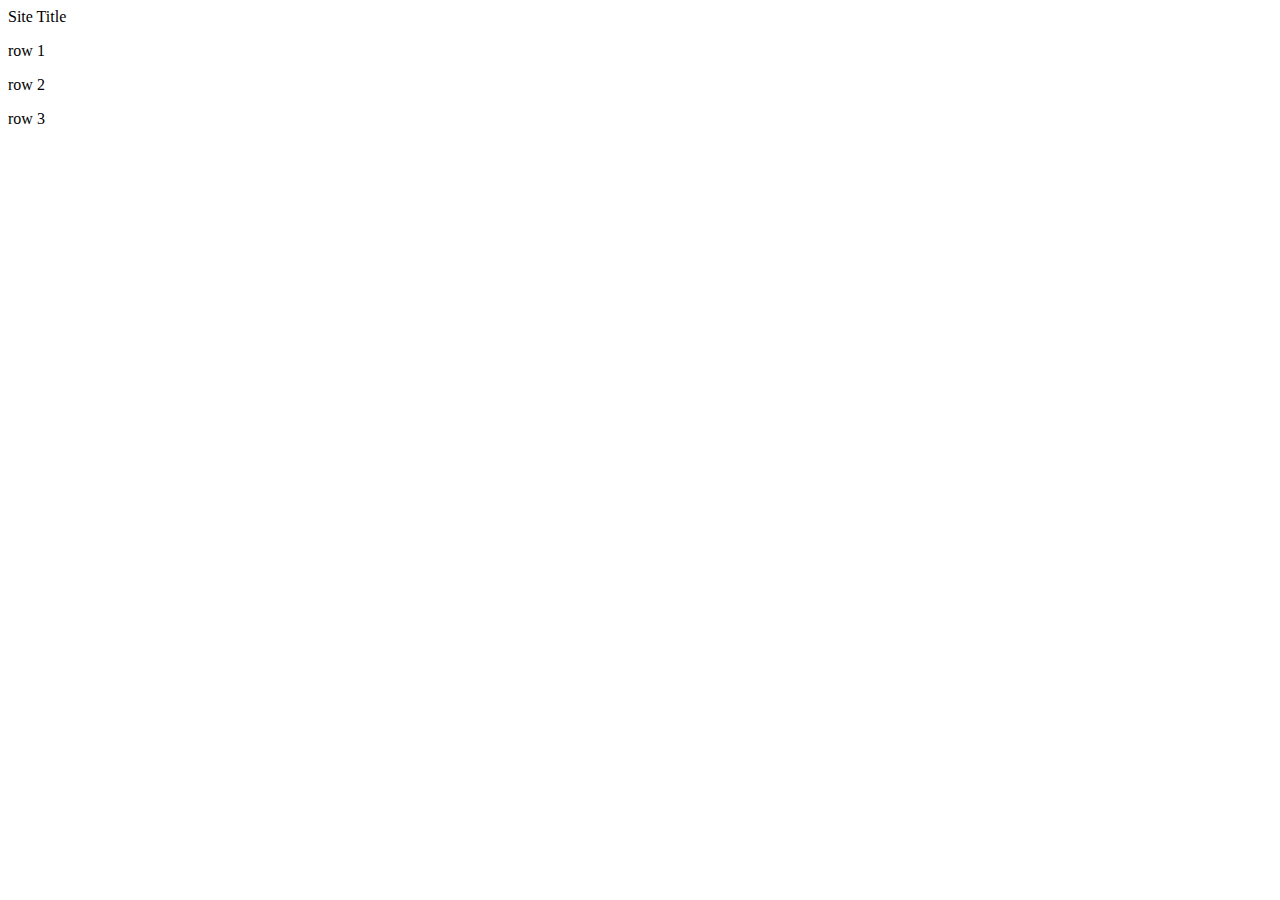
<file: Bootstrap Code /Index.HTML>
<!DOCTYPE html>
<html lang="en">
<head>
    <meta charset="UTF-8">
    <meta name="viewport" content="width=device-width, initial-scale=1.0">
    <title>Document</title>

    <link href="https://cdn.jsdelivr.net/npm/bootstrap@5.3.7/dist/css/bootstrap.min.css" rel="stylesheet" integrity="sha384-LN+7fdVzj6u52u30Kp6M/trliBMCMKTyK833zpbD+pXdCLuTusPj697FH4R/5mcr" crossorigin="anonymous">
    <script src="https://cdn.jsdelivr.net/npm/bootstrap@5.3.7/dist/js/bootstrap.bundle.min.js" integrity="sha384-ndDqU0Gzau9qJ1lfW4pNLlhNTkCfHzAVBReH9diLvGRem5+R9g2FzA8ZGN954O5Q" crossorigin="anonymous"></script>
</head>
<body>
<div class="row"></div>
     <header class="bg-primary col-12">Site Title</header>
<div>
    <div class="row">
        <div class="col-4"></div><p>row 1</p></div>
        <div class="col-3"></div><p>row 2</p></div>
        <div class="col-2"></div><p>row 3</p></div>
</div>
    
</body>
</html>
</file>
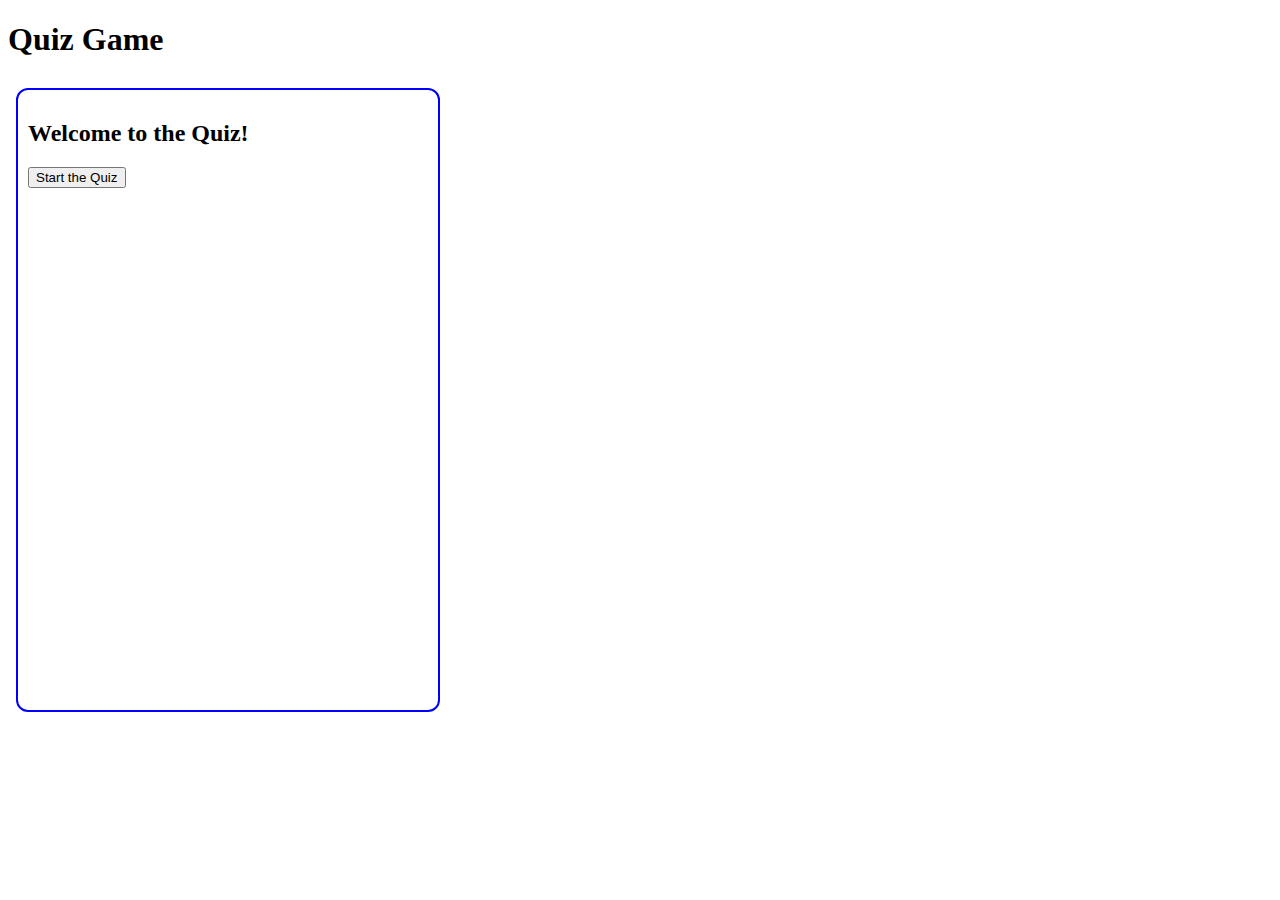
<file: Quiz Test Site /quiz_app/index.html>
<!DOCTYPE html>
<html lang="en">
<head>
    <meta charset="UTF-8">
    <meta name="viewport" content="width=device-width, initial-scale=1.0">
    <link rel="stylesheet" href="./styles/styles.css">
    <title>Quiz App</title>
</head>
<body>
    <div id="Container">

        <header class="site-header">
      <h1>Quiz Game</h1>
    </header>
        
        <div class="page" id="landing-page">
            <h2>Welcome to the Quiz!</h2>
            <!-- First screen, or "start menu" for our quiz app -->
            <button id="btn-start">Start the Quiz</button>
        </div>
        
        <div class="page" id="quiz-page"> 
            
            <!-- Second screen for the quiz game -->
            <h2>This is the Quiz!</h2>
            <div class="modal" id="win-modal">
                
                <p id="win-message">🎉 Congratulations!<br>You completed the quiz!</p>
            <p id="final-score">Final Points: 0 points</p>
                <button id="btn-win-end">End</button>
                
            </div>
            <div class="modal" id="loose-modal">
                <p>Nope, try again?</p>
                <button id="btn-try-again">Try Again</button>
                <button id="btn-loose-end">End</button>
            </div>
            <button id="btn-check-answer">Check Answer</button>
            <section id="quiz-question"></section>
            <section id="quiz-message-box"></section>
            <section id="point_value">Points:</section>
        </div>
       
    </div>
    <script type="text/javascript" src="./scripts/main.js"></script>
</body>
</html>
</file>
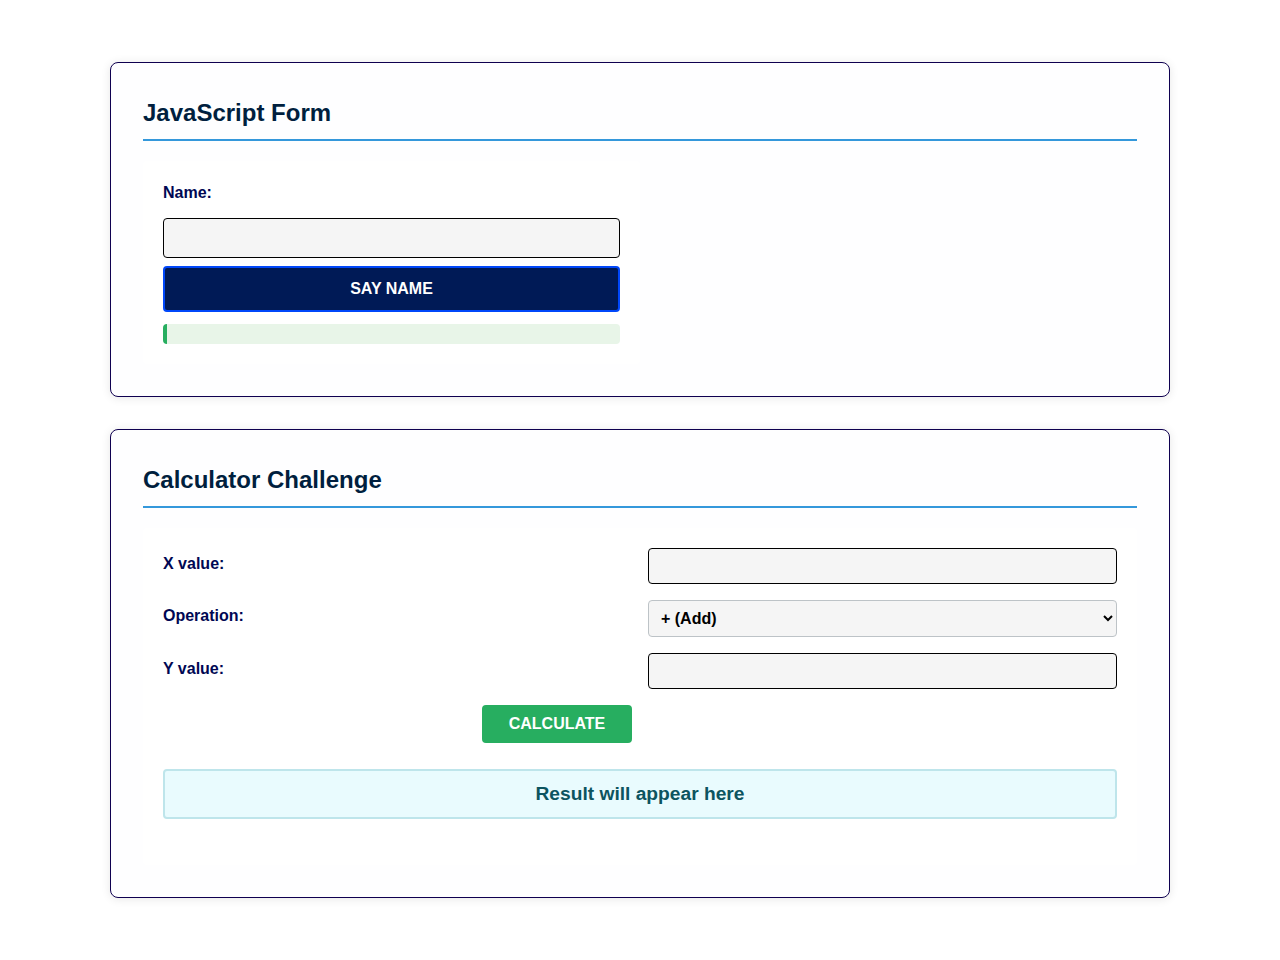
<file: Calculator/Form.HTML>
<!DOCTYPE html>
<html lang="en">
<head>
  <meta charset="UTF-8" />
  <meta name="viewport" content="width=device-width, initial-scale=1.0" />
  <title>My First JavaScript Tools</title>
  <link rel="stylesheet" href="Form.css" />
  <!-- Defer ensures the DOM is ready before Script.js runs -->
  <script src="Script.js" defer></script>
</head>
<body>
  <main>
    <!-- Name Form Section -->
    <section>
      <h2>JavaScript Form</h2>
      <form id="nameForm" novalidate>
        <label for="Name">Name:</label>
        <input id="Name" name="Name" type="text" required />
        <button id="NameSubmit" type="submit">Say Name</button>

        <!-- Inline feedback area (JS can write here instead of alert) -->
        <p id="nameMessage" aria-live="polite"></p>
      </form>
    </section>

    <!-- Calculator Section -->
    <section>
      <h2>Calculator Challenge</h2>
      <form id="calculatorForm" novalidate>
        <label for="X">X value:</label>
        <!-- Allow decimals and show numeric keypad on mobile -->
        <input name="X" id="X" type="number" step="any" required />

        <label for="Operator">Operation:</label>
        <select name="Operator" id="Operator">
          <option value="+">+ (Add)</option>
          <option value="-">- (Subtract)</option>
          <option value="*">*</option>
          <option value="/">/ (Divide)</option>
        </select>

        <label for="Y">Y value:</label>
        <input name="Y" id="Y" type="number" step="any" required />

        <button id="AddTwoNumbers" type="button">Calculate</button>

        <!-- Result box with placeholder text and live region -->
        <div id="resultBox" aria-live="polite">Result will appear here</div>

        <!-- Optional inline error message area -->
        <p id="calcMessage" aria-live="polite"></p>
      </form>
    </section>
  </main>
</body>
</html>
</file>
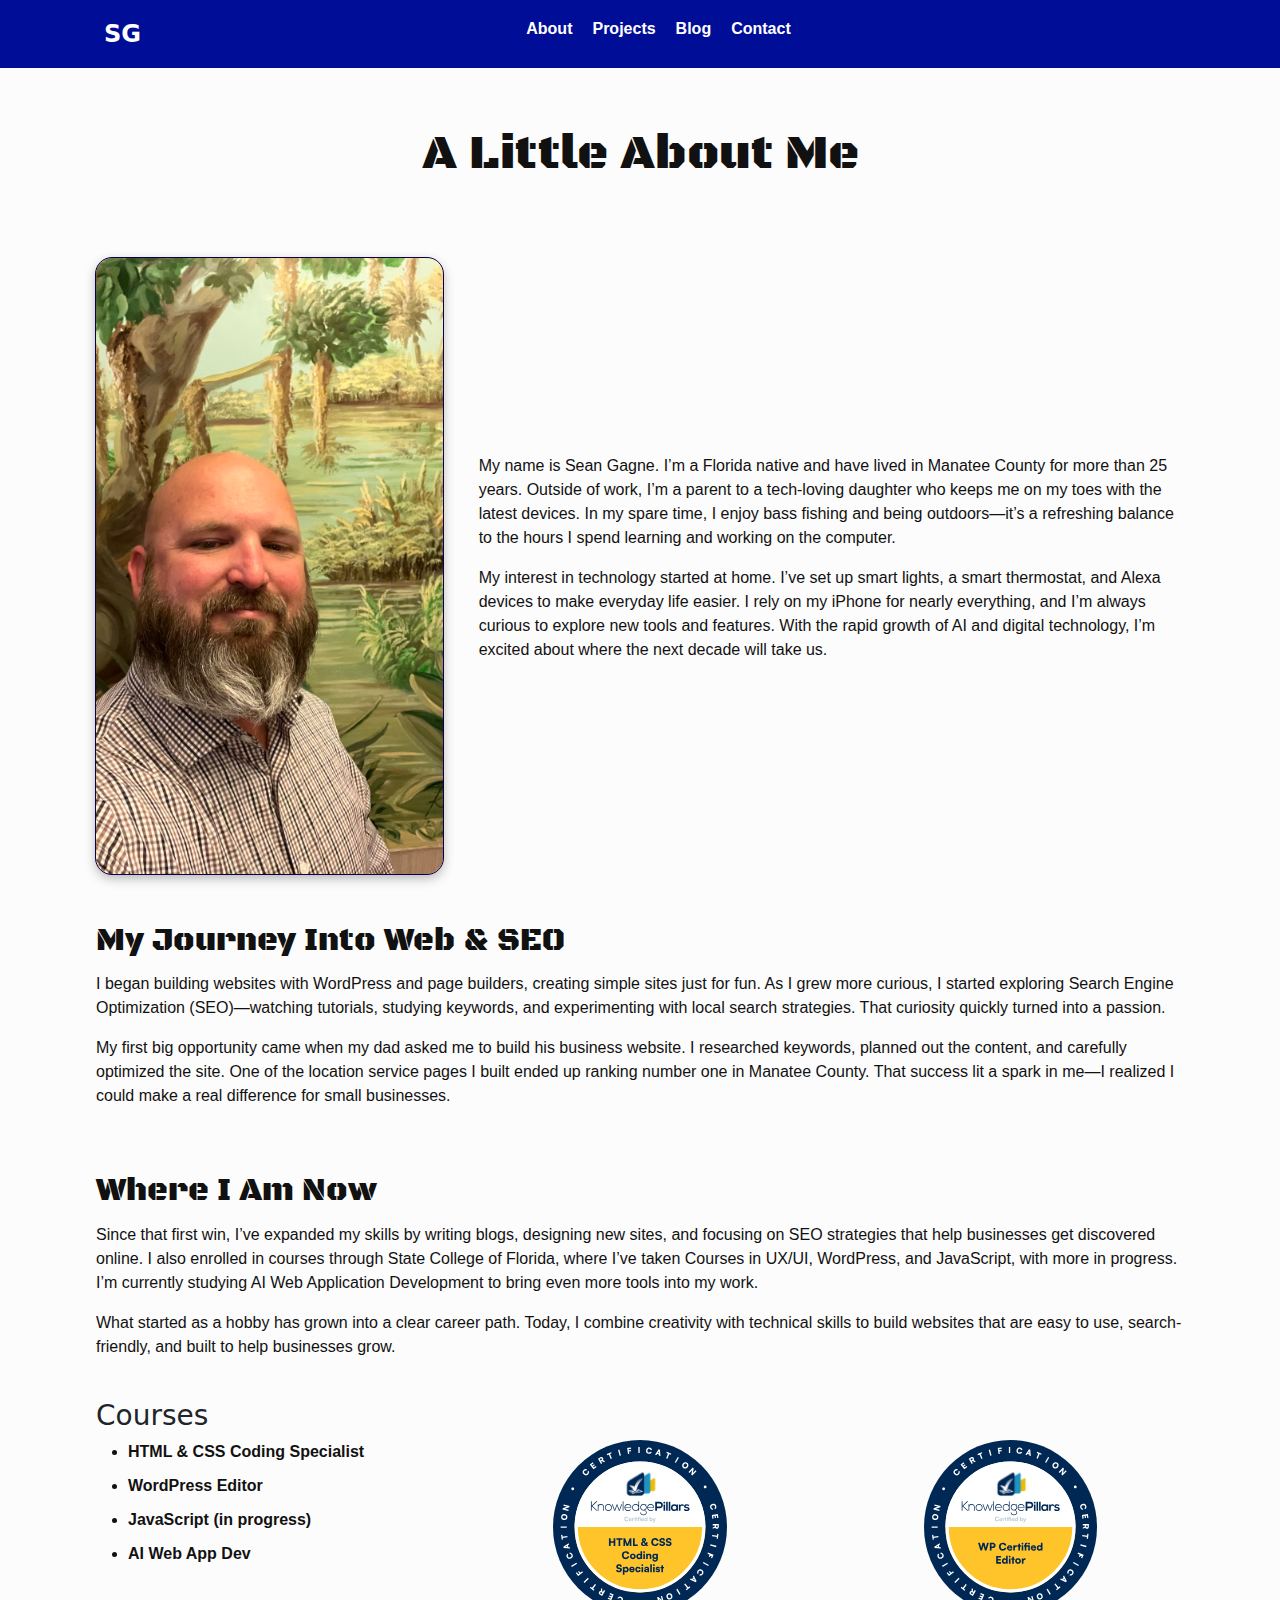
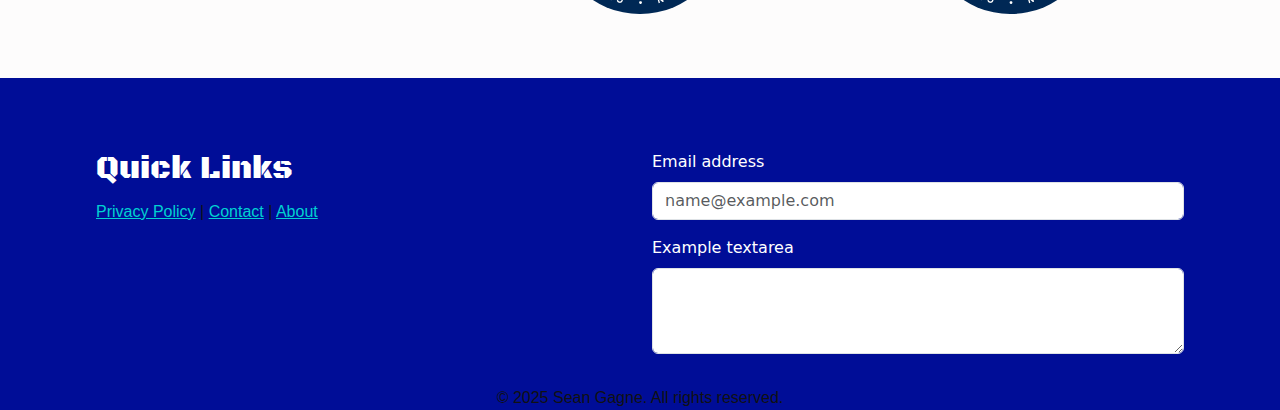
<file: docs/about-2.html>
<!DOCTYPE html>
<html lang="en">
<head>
    <meta charset="UTF-8">
    <meta name="viewport" content="width=device-width, initial-scale=1.0">
    <title>Sean Gagne | SEO Specialist & WordPress Builder</title>
    
    <link rel="preconnect" href="https://fonts.googleapis.com">
    <link rel="preconnect" href="https://fonts.gstatic.com" crossorigin>
    <link href="https://fonts.googleapis.com/css2?family=Black+Ops+One&display=swap" rel="stylesheet">

    <!-- Bootstrap Css/JS -->
  <link href="https://cdn.jsdelivr.net/npm/bootstrap@5.3.0/dist/css/bootstrap.min.css" rel="stylesheet">
  <!-- Css Stylesheet -->
  <link rel="stylesheet" href="Index-Style.css">
</head>
<body>
  
<header class="site-header">
  <div class="header-inner">
    <a href="index.html" class="logo">SG</a>
    <nav class="main-nav">
      <ul class="nav-links">
        <li><a href="about.html">About</a></li>
        <li><a href="projects.html">Projects</a></li>
        <li><a href="blog.html">Blog</a></li>
        <li><a href="contact.html">Contact</a></li>
      </ul>
    </nav>
  </div>
</header>

  <!-- ABOUT CONTENT -->
  <div class="container"><!-- fixed: was 'Container' -->
    <div class="content"><!-- uses your 1120px cap -->

      <!-- Row 1: Full-width heading -->
      <div class="row">
        <div class="col">
          <header>
            <h1>A Little About Me</h1>
          </header>
        </div>
    </div>
  </div>

     <!-- Row 2: Image left, text right -->
<div class="row mt-5 align-items-center">
  <!-- Left column: Profile Photo-->
  <div class="col-md-4 text-center">
    <img src="IMG_8618-copy.jpeg" 
    alt="Sean Gagne" 
    class="img-fluid img-fluid-profile-img-about mb-4 mb-md-0">
  </div>

  <!-- Right column: About text -->
  <div class="col-md-8 ps-md-4">
    <p>My name is Sean Gagne. I’m a Florida native and have lived in Manatee County for more than 25 years. Outside of work, I’m a parent to a tech-loving daughter who keeps me on my toes with the latest devices. In my spare time, I enjoy bass fishing and being outdoors—it’s a refreshing balance to the hours I spend learning and working on the computer.</p>

    <p>My interest in technology started at home. I’ve set up smart lights, a smart thermostat, and Alexa devices to make everyday life easier. I rely on my iPhone for nearly everything, and I’m always curious to explore new tools and features. With the rapid growth of AI and digital technology, I’m excited about where the next decade will take us.</p>
  </div>
</div>

<!-- Row 2:  -->
      <div class="row mt-5">
        <div class="col">
          <h2>My Journey Into Web & SEO</h2>
  <p>I began building websites with WordPress and page builders, creating simple sites just for fun. As I grew more curious, I started exploring Search Engine Optimization (SEO)—watching tutorials, studying keywords, and experimenting with local search strategies. That curiosity quickly turned into a passion.</p>

  <p>My first big opportunity came when my dad asked me to build his business website. I researched keywords, planned out the content, and carefully optimized the site. One of the location service pages I built ended up ranking number one in Manatee County. That success lit a spark in me—I realized I could make a real difference for small businesses.</p>
  </div>
</div>
      <!-- Row 3: Certifications -->
      <div class="row mt-5">
        <div class="col">
          <h2>Where I Am Now</h2>
  <p>Since that first win, I’ve expanded my skills by writing blogs, designing new sites, and focusing on SEO strategies that help businesses get discovered online. I also enrolled in courses through State College of Florida, where I’ve taken Courses in UX/UI, WordPress, and JavaScript, with more in progress. I’m currently studying AI Web Application Development to bring even more tools into my work.</p>

  <p>What started as a hobby has grown into a clear career path. Today, I combine creativity with technical skills to build websites that are easy to use, search-friendly, and built to help businesses grow.</p>
    </div> 
    </div> 
  <div class="row mt-4">
  <!-- Left: Heading -->
   <h3>Courses</h3>
  <div class="col-md-4">
    <ul class="cert-list">
      <li><strong>HTML &amp; CSS Coding Specialist</strong></li>
      <li><strong>WordPress Editor</strong></li>
      <li><strong>JavaScript (in progress)</strong></li>
      <li><strong>AI Web App Dev</strong></li>
    </ul>
   
  </div>

  <!-- Right: List -->
<div class="col-md-8">
  <div class="row">
    <div class="col-6 text-center">
      <a href="https://platform.knowledge-pillars.com/c/672bfc1c55ba5080a64529fd" target="_blank">
        <img src="hccs.svg" alt="HTML & CSS Coding Specialist badge" class="img-fluid w-50 mb-3">
      </a>
    </div>
    <div class="col-6 text-center">
      <a href="https://platform.knowledge-pillars.com/c/67d213db3142c12caa314658" target="_blank">
        <img src="wce.svg" alt="WordPress Editor badge" class="img-fluid w-50 mb-3">

      </a>
    </div>
  </div>
</div>




    </div><!-- /.content -->
  </div><!-- /.container -->

  <!-- FOOTER -->
  <footer class="pt-4 site-footer">
    <div class="container">
      <!-- Row 1: Quick Links + Form -->
      <div class="row">
        <div class="col-md-6">
          <h2>Quick Links</h2>
          <p class="mb-0">
            <a href="privacy.html">Privacy Policy</a> |
            <a href="contact.html">Contact</a> |
            <a href="about.html">About</a>
          </p>
        </div>

        <div class="col-md-6">
          <form>
            <div class="mb-3">
              <label for="exampleFormControlInput1" class="form-label">Email address</label>
              <input type="email" class="form-control" id="exampleFormControlInput1" placeholder="name@example.com">
            </div>
            <div class="mb-3">
              <label for="exampleFormControlTextarea1" class="form-label">Example textarea</label>
              <textarea class="form-control" id="exampleFormControlTextarea1" rows="3"></textarea>
            </div>
          </form>
        </div>
      </div>

      <!-- Row 2: Copyright -->
      <div class="row">
        <div class="col text-center pt-3">
          <p class="mb-0">&copy; 2025 Sean Gagne. All rights reserved.</p>
        </div>
      </div>
    </div>
  </footer>

  <!-- Bootstrap JS (keep at end of body) -->
  <script src="https://cdn.jsdelivr.net/npm/bootstrap@5.3.0/dist/js/bootstrap.bundle.min.js"></script>

</body>
</html>
</file>
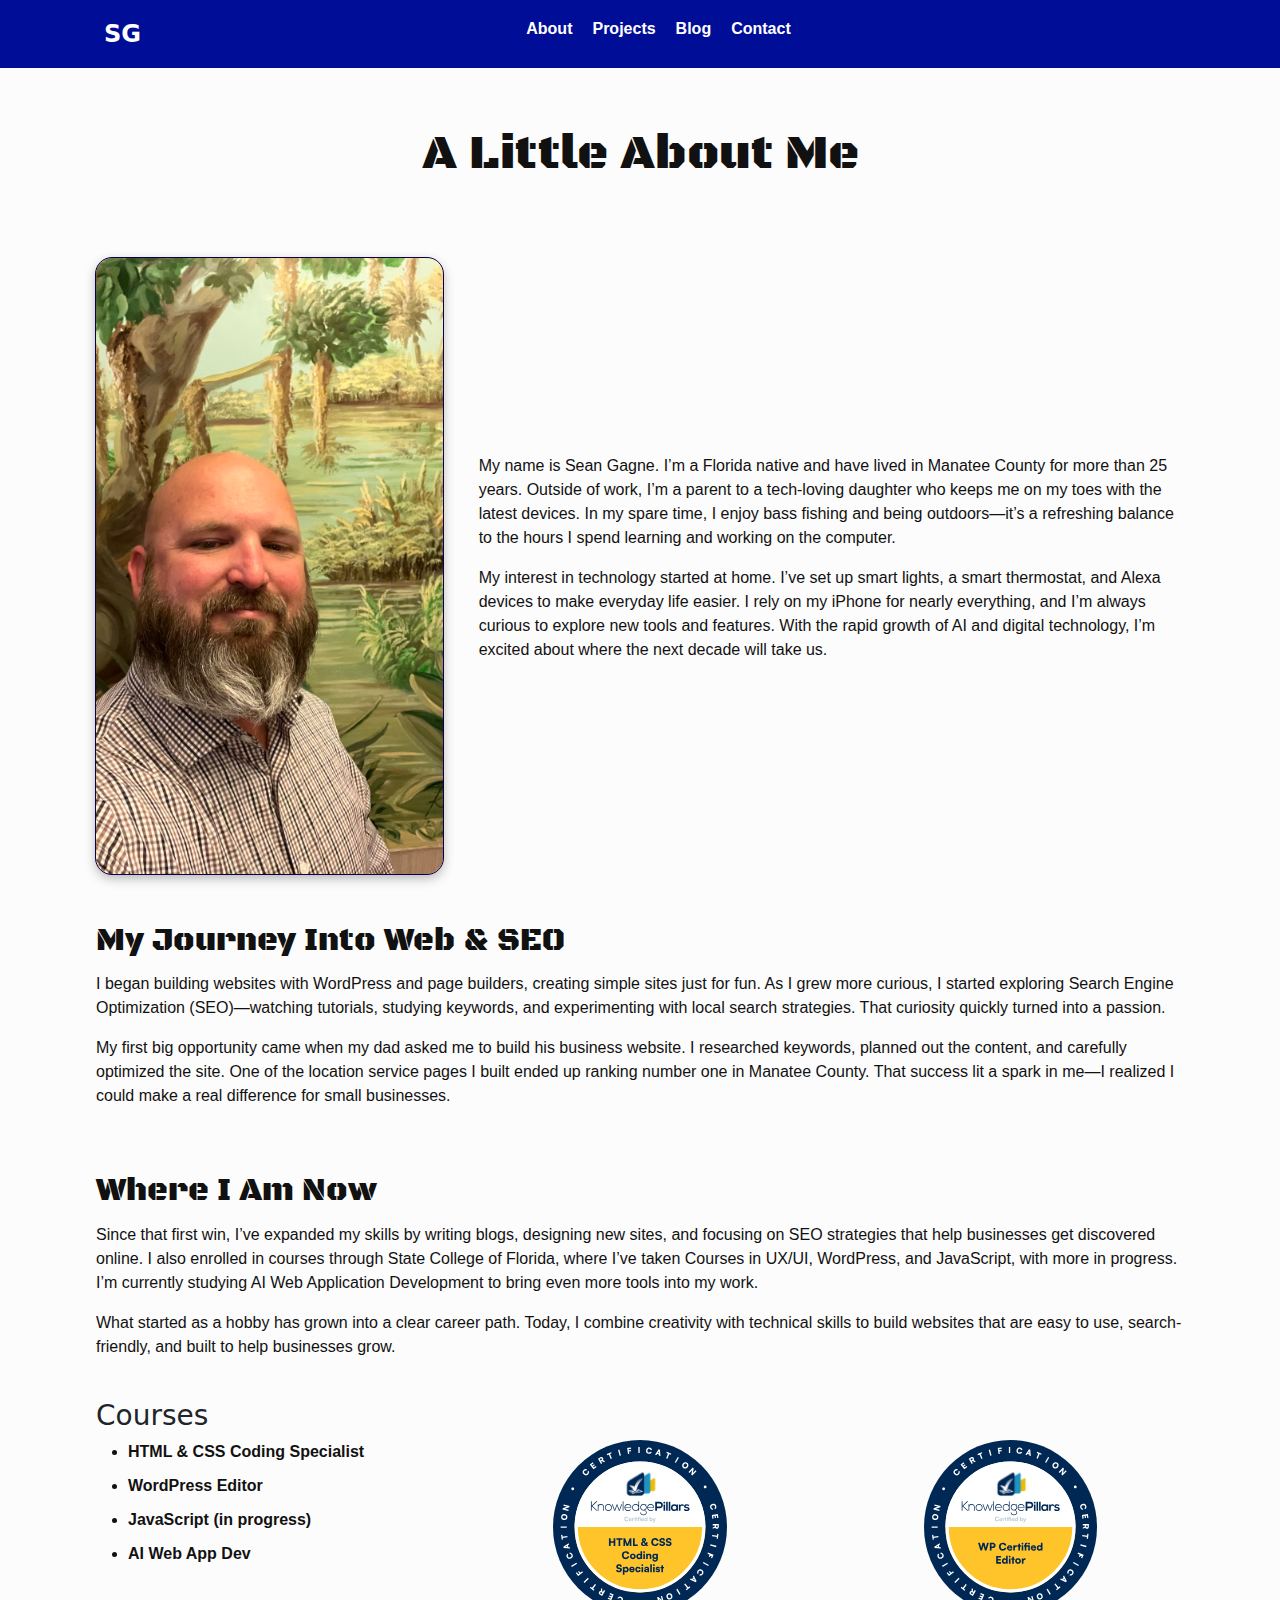
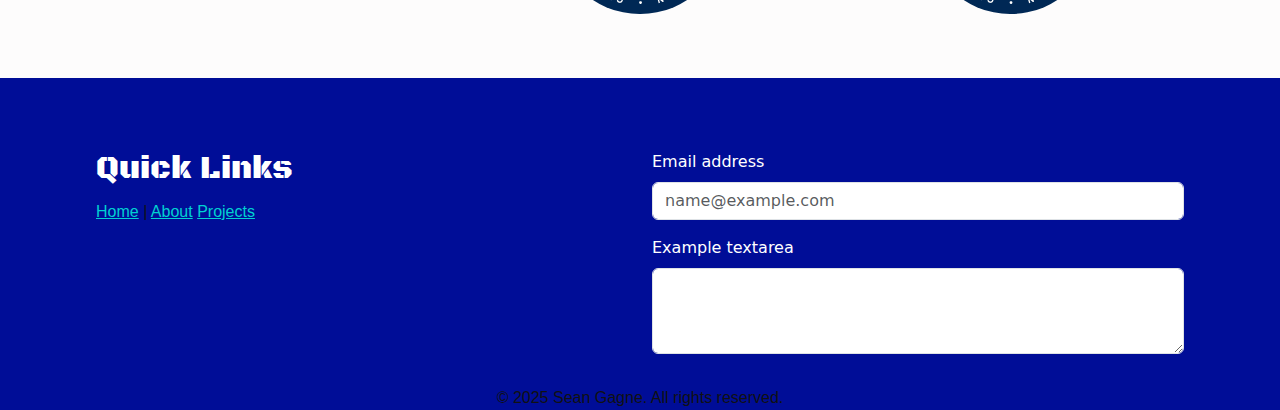
<file: docs/about.html>
<!DOCTYPE html>
<html lang="en">
<head>
    <meta charset="UTF-8">
    <meta name="viewport" content="width=device-width, initial-scale=1.0">
    <title>Sean Gagne | SEO Specialist & WordPress Builder</title>
    
    <link rel="preconnect" href="https://fonts.googleapis.com">
    <link rel="preconnect" href="https://fonts.gstatic.com" crossorigin>
    <link href="https://fonts.googleapis.com/css2?family=Black+Ops+One&display=swap" rel="stylesheet">

    <!-- Bootstrap Css/JS -->
  <link href="https://cdn.jsdelivr.net/npm/bootstrap@5.3.0/dist/css/bootstrap.min.css" rel="stylesheet">
  <!-- Css Stylesheet -->
  <link rel="stylesheet" href="Index-Style.css">
</head>
<body>
  
<header class="site-header">
  <div class="header-inner">
    <a href="index.html" class="logo">SG</a>
    <nav class="main-nav">
      <ul class="nav-links">
        <li><a href="about.html">About</a></li>
        <li><a href="projects.html">Projects</a></li>
        <li><a href="blog.html">Blog</a></li>
        <li><a href="contact.html">Contact</a></li>
      </ul>
    </nav>
  </div>
</header>

  <!-- ABOUT CONTENT -->
  <div class="container"><!-- fixed: was 'Container' -->
    <div class="content"><!-- uses your 1120px cap -->

      <!-- Row 1: Full-width heading -->
      <div class="row">
        <div class="col">
          <header>
            <h1>A Little About Me</h1>
          </header>
        </div>
    </div>
  </div>

     <!-- Row 2: Image left, text right -->
<div class="row mt-5 align-items-center">
  <!-- Left column: Profile Photo-->
  <div class="col-md-4 text-center">
    <img src="IMG_8618-copy.jpeg" 
    alt="Sean Gagne" 
    class="img-fluid img-fluid-profile-img-about mb-4 mb-md-0">
  </div>

  <!-- Right column: About text -->
  <div class="col-md-8 ps-md-4">
    <p>My name is Sean Gagne. I’m a Florida native and have lived in Manatee County for more than 25 years. Outside of work, I’m a parent to a tech-loving daughter who keeps me on my toes with the latest devices. In my spare time, I enjoy bass fishing and being outdoors—it’s a refreshing balance to the hours I spend learning and working on the computer.</p>

    <p>My interest in technology started at home. I’ve set up smart lights, a smart thermostat, and Alexa devices to make everyday life easier. I rely on my iPhone for nearly everything, and I’m always curious to explore new tools and features. With the rapid growth of AI and digital technology, I’m excited about where the next decade will take us.</p>
  </div>
</div>

<!-- Row 2:  -->
      <div class="row mt-5">
        <div class="col">
          <h2>My Journey Into Web & SEO</h2>
  <p>I began building websites with WordPress and page builders, creating simple sites just for fun. As I grew more curious, I started exploring Search Engine Optimization (SEO)—watching tutorials, studying keywords, and experimenting with local search strategies. That curiosity quickly turned into a passion.</p>

  <p>My first big opportunity came when my dad asked me to build his business website. I researched keywords, planned out the content, and carefully optimized the site. One of the location service pages I built ended up ranking number one in Manatee County. That success lit a spark in me—I realized I could make a real difference for small businesses.</p>
  </div>
</div>
      <!-- Row 3: Certifications -->
      <div class="row mt-5">
        <div class="col">
          <h2>Where I Am Now</h2>
  <p>Since that first win, I’ve expanded my skills by writing blogs, designing new sites, and focusing on SEO strategies that help businesses get discovered online. I also enrolled in courses through State College of Florida, where I’ve taken Courses in UX/UI, WordPress, and JavaScript, with more in progress. I’m currently studying AI Web Application Development to bring even more tools into my work.</p>

  <p>What started as a hobby has grown into a clear career path. Today, I combine creativity with technical skills to build websites that are easy to use, search-friendly, and built to help businesses grow.</p>
    </div> 
    </div> 
  <div class="row mt-4">
  <!-- Left: Heading -->
   <h3>Courses</h3>
  <div class="col-md-4">
    <ul class="cert-list">
      <li><strong>HTML &amp; CSS Coding Specialist</strong></li>
      <li><strong>WordPress Editor</strong></li>
      <li><strong>JavaScript (in progress)</strong></li>
      <li><strong>AI Web App Dev</strong></li>
    </ul>
   
  </div>

  <!-- Right: List -->
<div class="col-md-8">
  <div class="row">
    <div class="col-6 text-center">
      <a href="https://platform.knowledge-pillars.com/c/672bfc1c55ba5080a64529fd" target="_blank">
        <img src="hccs.svg" alt="HTML & CSS Coding Specialist badge" class="img-fluid w-50 mb-3">
      </a>
    </div>
    <div class="col-6 text-center">
      <a href="https://platform.knowledge-pillars.com/c/67d213db3142c12caa314658" target="_blank">
        <img src="wce.svg" alt="WordPress Editor badge" class="img-fluid w-50 mb-3">

      </a>
    </div>
  </div>
</div>




    </div><!-- /.content -->
  </div><!-- /.container -->

  <!-- FOOTER -->
  <footer class="pt-4 site-footer">
    <div class="container">
      <!-- Row 1: Quick Links + Form -->
      <div class="row">
        <div class="col-md-6">
          <h2>Quick Links</h2>
          <p class="mb-0">
             <a href="index.html">Home</a> |
            <a href="about.html">About</a>
            <a href="projects.html">Projects</a>
          </p>
        </div>

        <div class="col-md-6">
          <form>
            <div class="mb-3">
              <label for="exampleFormControlInput1" class="form-label">Email address</label>
              <input type="email" class="form-control" id="exampleFormControlInput1" placeholder="name@example.com">
            </div>
            <div class="mb-3">
              <label for="exampleFormControlTextarea1" class="form-label">Example textarea</label>
              <textarea class="form-control" id="exampleFormControlTextarea1" rows="3"></textarea>
            </div>
          </form>
        </div>
      </div>

      <!-- Row 2: Copyright -->
      <div class="row">
        <div class="col text-center pt-3">
          <p class="mb-0">&copy; 2025 Sean Gagne. All rights reserved.</p>
        </div>
      </div>
    </div>
  </footer>

  <!-- Bootstrap JS (keep at end of body) -->
  <script src="https://cdn.jsdelivr.net/npm/bootstrap@5.3.0/dist/js/bootstrap.bundle.min.js"></script>

</body>
</html>
</file>
<file: Quiz Test Site /quiz_app/styles/styles.css>
.page{
    margin: 10px;
    padding: 10px;
    border-radius: 10px;
    outline: 2px solid blue;
    min-height: 600px;
    min-width: 400px;
    position: absolute;
}

.modal{
    visibility: hidden;
    position: absolute;
    background-color: antiquewhite;
    outline: 2px solid blue;
}
</file>
<file: docs/Index-Style.css>
.container {
  max-width: 1120px;
  margin: 3rem auto 0 auto;
  padding: 0 16px; /* small side padding for phones */
}

.content {
  max-width: 1120px;
  margin: 0 auto;
  padding: 10px;
}

body {
  background: #fdfcfc;
  margin: 0;
}

/* ==============================
   NAV MENU (simple header bar)
============================== */
.site-header {
  background: #000d97; /* blue bar full width */
  color: #fff;
  width: 100%;
}

.header-inner {
  max-width: 1120px;
  margin: 0 auto;
  padding: 16px 24px;
  display: flex;
  align-items: center;
  justify-content: space-between;
}

.logo {
  color: #fff;
  font-weight: bold;
  font-size: 1.5rem;
  text-decoration: none;
}

.main-nav { text-align: center; flex: 1; }


.nav-links {
  list-style: none;
  margin: 0;
  padding: 0;
  display: inline-flex; /* show links in one row */
  gap: 20px;            /* space between links */
}

.nav-links a {
  color: #fff;
  text-decoration: none;
  font-weight: 600;
}
.nav-links a:hover { color: #00d4ff; }

/* ==============================
   TYPOGRAPHY
============================== */
h1 {
  font-family: "Black Ops One", sans-serif;
  font-weight: 400;
  font-size: 48px;
  color: #111;
  text-align: center;
  margin: 0 0 16px 0;
}

h2 {
  font-family: "Black Ops One", sans-serif;
  font-weight: 400;
  font-size: 32px;
  color: #111;
  margin: 0 0 12px 0;
}

p, li {
  font-family: Helvetica, Arial, sans-serif;
  font-size: 16px;
  line-height: 1.5;
  color: #111;
}

li { margin-bottom: 10px; }

a { color: rgb(0, 209, 209); }
a:hover { color: crimson; }

/* ==============================
   CTA HERO
============================== */
.cta-hero {
  margin-top: 3rem;
  height: 60vh;
  background: url("Designer-6.jpg") center/cover no-repeat fixed;
  position: relative;
}
.cta-overlay {
  position: absolute;
  inset: 0; /* top:0 right:0 bottom:0 left:0 */
  display: flex;
  align-items: center;
  justify-content: center;
  flex-direction: column;
  gap: 12px;
  padding: 16px;
  text-align: center;
  background: rgba(29, 0, 88, 0.25);
}
.cta-overlay h2 {
  color: #fff;
  font-size: 36px;
  font-weight: 700;
  margin: 0 0 12px 0;
}
.cta-btn {
  display: inline-block;
  padding: 12px 24px;
  border-radius: 12px;
  background: #fff;
  color: #1d009f;
  text-decoration: none;
  font-weight: 600;
  border: 1px solid blue;
}
/* ==============================
   PROFILE IMAGES (Home/About)
============================== */

.profile-img,
.img-fluid-profile-img-about {
  display: block;
  width: 100%;
  height: auto;
  max-width: 350px;   
  margin: 0 auto;     
  border-radius: 16px;
  box-shadow: 0 4px 12px rgba(0,0,0,0.3);
  outline: 1px solid #0e0047;
}

.about-row .col-md-8 { padding-left: 24px; }

/* ==============================
   ACCORDION + TESTIMONIALS
============================== */

.accordion-flush {
  max-width: 1120px;
  margin: 0 auto;
}

#testimonialsCarousel {
  max-width: 1120px;
  height: 300px;
  margin: 0 auto;
}

/* ==============================
   FOOTER
============================== */
footer {
  margin-top: 3rem;
  background: #000d97;
  color: #fff;
  font-size: 16px;
  padding-top: 16px;
}
footer h2 { color: #fff; }

/* ==============================
   HOME: PROJECT CARD GRID
============================== */
.projects {
  max-width: 1120px;
  margin: 3rem auto;
  text-align: center;
  padding: 0 16px;
}

.projects-row {
  display: flex;
  flex-wrap: wrap;     
  gap: 20px;
  justify-content: center;
}

.project-card {
  background: #000d36;
  color: #fff;
  width: 100%;
  max-width: 320px;    /* card width cap */
  padding: 16px;
  border-radius: 16px;
  box-shadow: 0 4px 10px rgba(0,0,0,0.1);
  text-align: left;
}

.project-card img {
  width: 100%;
  height: auto;
  border-radius: 6px;
  margin-bottom: 12px;
}

.project-card h2 {
  font-size: 24px;
  color: #fff;
  margin: 0 0 8px 0;
}

.project-card p {
  font-size: 16px;
  line-height: 1.5;
  color: #fff;
  margin: 0;
}

.project-card a { color: #8ecbff; }
.project-card a:hover { color: #cfe9ff; }

/* ==============================
   PROJECTS PAGE: ALTERNATING LAYOUT
============================== */
.project-row {
  display: flex;
  align-items: center;
  gap: 24px;
  margin-bottom: 40px;
  flex-wrap: wrap;     
}


.project-row.reverse { flex-direction: row-reverse; }

.project-image,
.project-content {
  flex: 1 1 480px;    
  min-width: 280px;    
}

.project-image img {
  width: 100%;
  height: auto;
  max-width: 560px;
  display: block;
  margin: 0 auto;
  border-radius: 16px;
  box-shadow: 0 6px 16px rgba(0,0,0,0.18);
}

.project-content h2 {
  font-size: 28px;
  margin: 0 0 12px 0;
}

.project-content p {
  font-size: 16px;
  line-height: 1.6;
  margin: 0;
}

.project-content a {
  color: #150089;
  text-decoration: underline;
}


/* Stack neatly on phones; center images but keep text readable */
@media (max-width: 768px) {
  /* Stack the alternating rows on phones */
  .project-row,
  .project-row.reverse {
    flex-direction: column;
    text-align: center;
  }

   .project-content { text-align: left; }

   .about-row .col-md-8 { padding-left: 0; margin-top: 16px; }
}
</file>
<file: Calculator/Form.css>
/* ========================================
   JAVASCRIPT FORM SECTION STYLES (TOP)
   ======================================== */

/* Reset and base styles */
* {
    margin: 0;
    padding: 0;
    box-sizing: border-box;
}

/* HTML element */
html {
    font-size: 16px;
    line-height: 1.5;
}

/* Page wrapper */
body {
    margin: 0;
    font-family: Arial, sans-serif;
    display: flex;
    justify-content: center;
    background-color: #ffffff;
    color: #ffffff;
    padding: 2rem;
}

/* Main content container */
main {
    width: 100%;
    max-width: 1120px;
    margin: 0 auto;
    background-color: rgb(255, 255, 255);
    padding: 30px;
    border-radius: 0px;
}

/* Sections */
section {
    background: #fefeff;
    padding: 2rem;
    margin-bottom: 2rem;
    box-shadow: 0 1px 10px rgba(0,0,0,0.1);
    border-radius: 8px;
    border: 1px solid rgb(15, 0, 80);
}

section:last-child {
    margin-bottom: 0;
}

/* H2 headings */
h2 {
    color: #001f3e;
    margin-top: 0;
    margin-bottom: 20px;
    font-size: 1.5rem;
    border-bottom: 2px solid #3498db;
    padding-bottom: 8px;
}

/* JavaScript Form specific styles */
#nameForm {
    
    display: grid;
    gap: 0.5rem;
    max-width: 50%;
    background-color: #ffffff;
    padding: 20px;
    border-radius: 4px;
}

/* JavaScript Form Labels */
label[for="Name"] {
    font-weight: bold;
    color: #000753;
    margin-bottom: 5px;
    display: block;
}

/* JavaScript Form Input */
#Name {
    padding: 10px;
    border: 1px solid #bdc3c7;
    border-radius: 4px;
    font-size: 1rem;
    background-color: #f5f5f5;
    text-transform: capitalize;
    transition: border-color 0.3s ease;
}

#Name:focus {
    outline: 2px solid #0ecf28;
    outline-offset: 2px;
    border-color: #000000;
    box-shadow: 0 0 5px rgba(52, 152, 219, 0.3);
}

#Name:required:invalid {
    border-color: #000000;
}

/* JavaScript Form Button */
#NameSubmit {
    background-color: #001a56;
    color: white;
    padding: 12px 20px;
    border: 2px solid #0047fa;
    border-radius: 4px;
    font-size: 1rem;
    cursor: pointer;
    transition: all 0.3s ease;
    font-weight: bold;
    text-transform: uppercase;
    width: 100%;
}

#NameSubmit:hover {
    background-color: #0011fb;
    transform: translateY(-2px);
    box-shadow: 0 4px 8px rgba(0, 0, 0, 0.2);
}

#NameSubmit:active {
    transform: translateY(0);
}

#NameSubmit:focus {
    outline: 2px solid #0ecf28;
    outline-offset: 2px;
}

/* JavaScript Form Message */
#nameMessage {
    margin: 0.25rem 0 0;
    font-size: 0.95rem;
    padding: 10px;
    border-radius: 4px;
    min-height: 20px;
    background-color: #e8f5e8;
    border-left: 4px solid #27ae60;
    color: #27ae60;
    font-weight: bold;
}

/* ========================================
   CALCULATOR SECTION STYLES (BOTTOM)
   ======================================== */

/* Calculator form (full width) */
#calculatorForm {
    display: grid;
    gap: 1rem;
    grid-template-columns: 1fr 1fr;
    align-items: center;
    background-color: #ffffff;
    padding: 20px;
    border-radius: 4px;
}

/* Calculator Form Labels */
#calculatorForm label {
    display: block;
    font-weight: bold;
    color: #000753;
    margin-bottom: 5px;
    grid-column: 1;
    text-align: left;
    padding-right: 15px;
}

label[for="X"] {
    color: #000753;
}

label[for="Operator"] {
    color: #000753;
}

label[for="Y"] {
    color: #000753;
}

/* Calculator Form Inputs */
#calculatorForm input,
#calculatorForm select {
    width: 100%;
    padding: 0.5rem;
    box-sizing: border-box;
    grid-column: 2;
}

#calculatorForm button {
    width: 100%;
    padding: 0.5rem;
    box-sizing: border-box;
    grid-column: 1;
    justify-self: end;
    max-width: 150px;
}

#X {
    padding: 10px;
    border: 1px solid #bdc3c7;
    border-radius: 4px;
    font-size: 1rem;
    background-color: #f5f5f5;
    text-align: right;
    transition: border-color 0.3s ease;
}

#Y {
    padding: 10px;
    border: 1px solid #bdc3c7;
    border-radius: 4px;
    font-size: 1rem;
    background-color: #f5f5f5;
    text-align: right;
    transition: border-color 0.3s ease;
}

#X:focus,
#Y:focus {
    outline: 2px solid #0c9e50;
    outline-offset: 2px;
    border-color: #000000;
    box-shadow: 0 0 5px rgba(52, 152, 219, 0.3);
}

#X:required:invalid,
#Y:required:invalid {
    border-color: #000000;
}

/* Calculator Select */
#Operator {
    padding: 10px;
    border: 1px solid #bdc3c7;
    border-radius: 4px;
    font-size: 1rem;
    background-color: #f5f5f5;
    font-weight: bold;
    cursor: pointer;
}

#Operator:focus {
    outline: 2px solid #0ecf28;
    outline-offset: 2px;
    border-color: #ededed;
    box-shadow: 0 0 5px rgba(47, 59, 218, 0.3);
}

/* Option elements */
option {
    padding: 5px;
}

option[value="+"] {
    background-color: #f7f7f7;
}

option[value="-"] {
    background-color: #FFB6C1;
}

option[value="*"] {
    background-color: #DDA0DD;
}

option[value="/"] {
    background-color: #F0E68C;
}

/* Calculator Button */
#AddTwoNumbers {
    background-color: #27ae60;
    color: white;
    padding: 12px 20px;
    border: 2px solid #27ae60;
    border-radius: 4px;
    font-size: 1rem;
    cursor: pointer;
    transition: all 0.3s ease;
    font-weight: bold;
    text-transform: uppercase;
}

#AddTwoNumbers:hover {
    background-color: #229954;
    transform: translateY(-2px);
    box-shadow: 0 4px 8px rgba(0, 0, 0, 0.2);
}

#AddTwoNumbers:active {
    transform: translateY(0);
}

#AddTwoNumbers:focus {
    outline: 2px solid #0ecf28;
    outline-offset: 2px;
}

/* Calculator Result Box */
#resultBox {
    grid-column: 1 / -1;
    margin-top: 0.5rem;
    padding: 0.5rem;
    border: 1px solid #ffffff;
    min-height: 2rem;
    background-color: #e9fbfe;
    border: 2px solid #bee5eb;
    color: #0c5460;
    font-size: 1.2rem;
    font-weight: bold;
    text-align: center;
    min-height: 50px;
    display: flex;
    align-items: center;
    justify-content: center;
    border-radius: 4px;
    margin: 10px 0;
}



/* ========================================
   SHARED UTILITIES AND RESPONSIVE
   ======================================== */

/* Error state helper */
.input-error {
    border-color: #c62828 !important;
}

/* Accessibility and ARIA attributes */
[aria-live="polite"] {
    border-radius: 4px;
    transition: all 0.3s ease;
}

/* Form validation states */
.valid {
    border-color: #27ae60 !important;
    background-color: #d5f4e6 !important;
}

.invalid {
    border-color: #e74c3c !important;
    background-color: #fadbd8 !important;
}

.error-message {
    color: #e74c3c !important;
    background-color: #fadbd8 !important;
    border-left-color: #e74c3c !important;
}

.success-message {
    color: #27ae60 !important;
    background-color: #d5f4e6 !important;
    border-left-color: #27ae60 !important;
}

/* Responsive design */
@media (max-width: 768px) {
    body {
        padding: 10px;
    }
    
    main {
        padding: 15px;
    }
    
    section {
        padding: 15px;
        margin-bottom: 20px;
    }
    
    h2 {
        font-size: 1.3rem;
    }
    
    input, select, button {
        padding: 12px;
        font-size: 1.1rem;
    }
    
    /* Revert calculator to mobile layout */
    #calculatorForm {
        grid-template-columns: 1fr;
        align-items: end;
    }
    
    #calculatorForm label {
        grid-column: 1;
        text-align: left;
        padding-right: 0;
    }
    
    #calculatorForm input,
    #calculatorForm select,
    #calculatorForm button {
        grid-column: 1;
        width: 100%;
        max-width: none;
    }
}

@media (max-width: 480px) {
    h2 {
        font-size: 1.2rem;
    }
    
    #nameForm {
        gap: 12px;
    }
    
    #calculatorForm {
        gap: 12px;
    }
    
    button {
        padding: 15px;
    }
}
</file>
